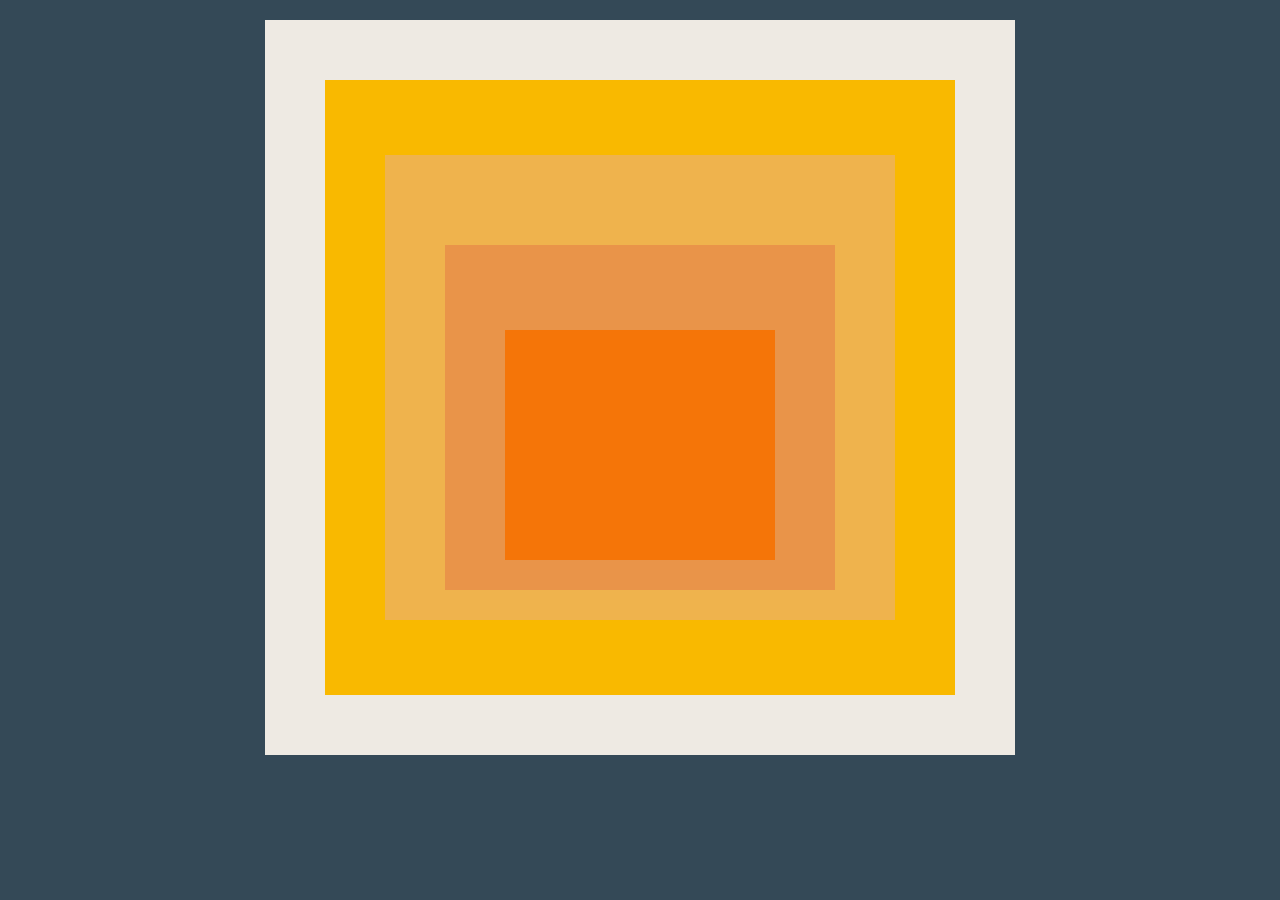
<file: boxmodel1/index.html>
<!DOCTYPE html>
<html lang="en">

<head>
    <meta charset="UTF-8">
    <meta name="viewport" content="width=device-width, initial-scale=1.0">
    <title>Box Model 1</title>
    <link rel="stylesheet" href="styles.css">
</head>

<body>
<div class="artwork">

<div class="box1">

<div class="box2">

<div class="box3">
<div class="box4"></div>
</div>
 </div>
 </div>
</div>

</body>

</html>
</file>
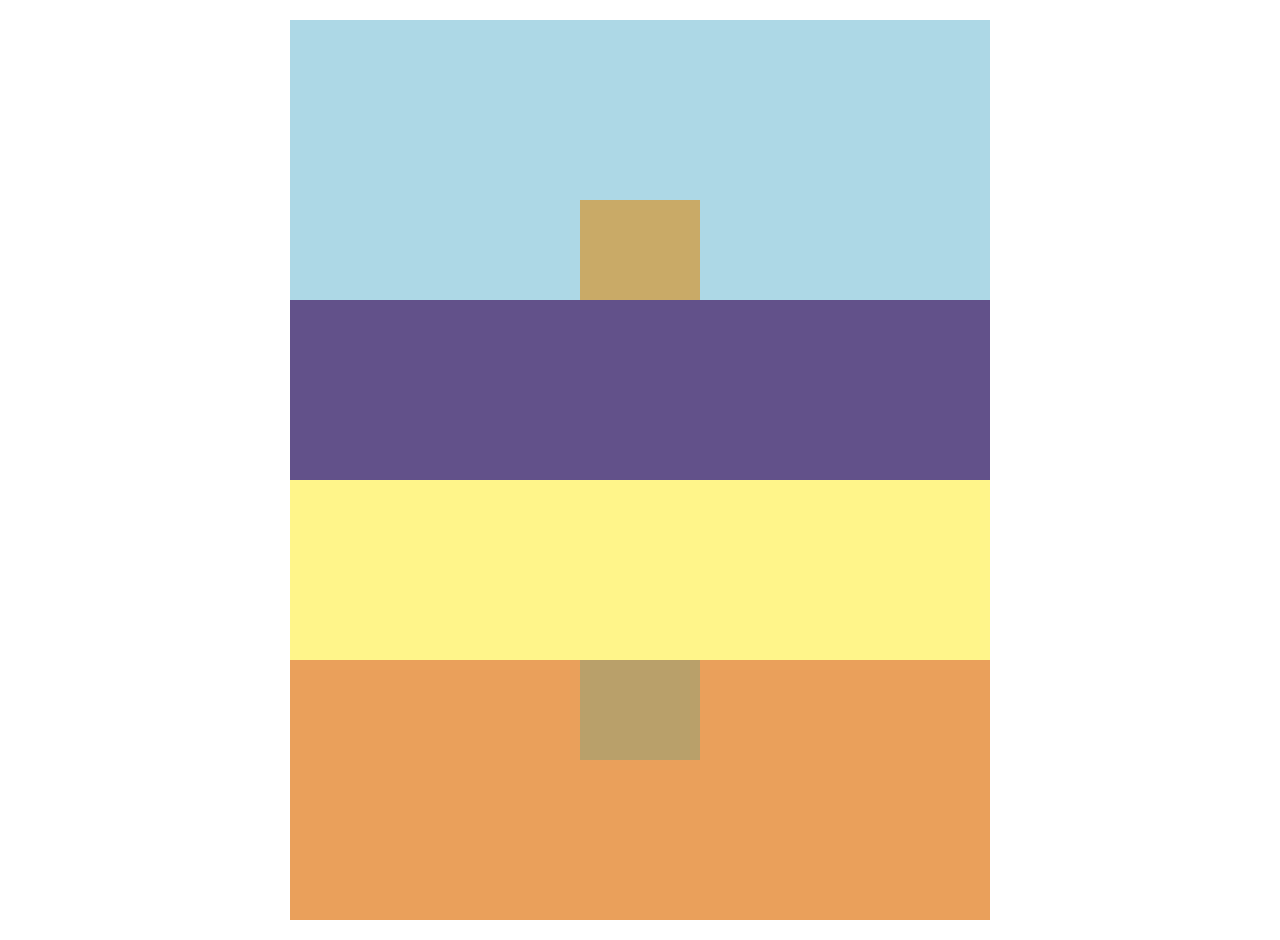
<file: boxmodel2/index.html>
<!DOCTYPE html>
<html lang="en">

<head>
    <meta charset="UTF-8">
    <meta name="viewport" content="width=device-width, initial-scale=1.0">
    <title>Box Model 2</title>
    <link rel="stylesheet" href="styles.css">
</head>

<body>

    <!-- main artwork -->
    <div class="artwork">

        <!-- blue section -->
        <div class="blue">
            <div class="smallbox1"></div>
        </div>

        <!-- purple section -->
        <div class="purple"></div>

        <!-- yellow section -->
        <div class="yellow"></div>

        <!-- orange section -->
        <div class="orange">
            <div class="smallbox2"></div>
        </div>

    </div>

</body>

</html>
</file>
<file: boxmodel1/styles.css>
/* box model 1 */

* {
    box-sizing: border-box;
}

body {
    background-color: #344957;
    margin: 0;
}

.artwork {
    width: 750px;
    height: 735px;
    background-color: #eeeae3;
    margin: 20px auto;
    padding: 60px;
}

.box1 {
    width: 100%;
    height: 100%;
    background-color: #f9b900;
    padding: 75px 60px;
}

.box2 {
    width: 100%;
    height: 100%;
    background-color: #efb34d;
    padding: 90px 60px 30px 60px;
}

.box3 {
width: 100%;
height: 100%;
background-color: #e99449;
padding: 85px 60px 30px 60px;
}

.box4 {
width: 100%;
height: 100%;
background-color: #f57508;
}
</file>
<file: boxmodel2/styles.css>
/* box model 2 */

/* main artwork size */
.artwork {
    width: 700px;
    height: 900px;
    margin: 20px auto;
}

/* blue section */
.blue {
    height: 280px;
    background-color: lightblue;
    position: relative;
}

/* purple section */
.purple {
    height: 180px;
    background-color: #62518a;
}

/* yellow secton */
.yellow {
    height: 180px;
    background-color: #fff58a;
}

/* orange section */
.orange {
    height: 260px;
    background-color: #eaa05b;
    position: relative;
}

/* small box on top */
.smallbox1 {
    width: 120px;
    height: 100px;
    background-color: #c9aa67;
    position: absolute;
    bottom: 0;
    left: 290px;
}


/* bottom smal box */
.smallbox2 {
    width: 120px;
    height: 100px;
    background-color: #b9a06a;
    position: absolute;
    top: 0;
    left: 290px;
}
</file>
